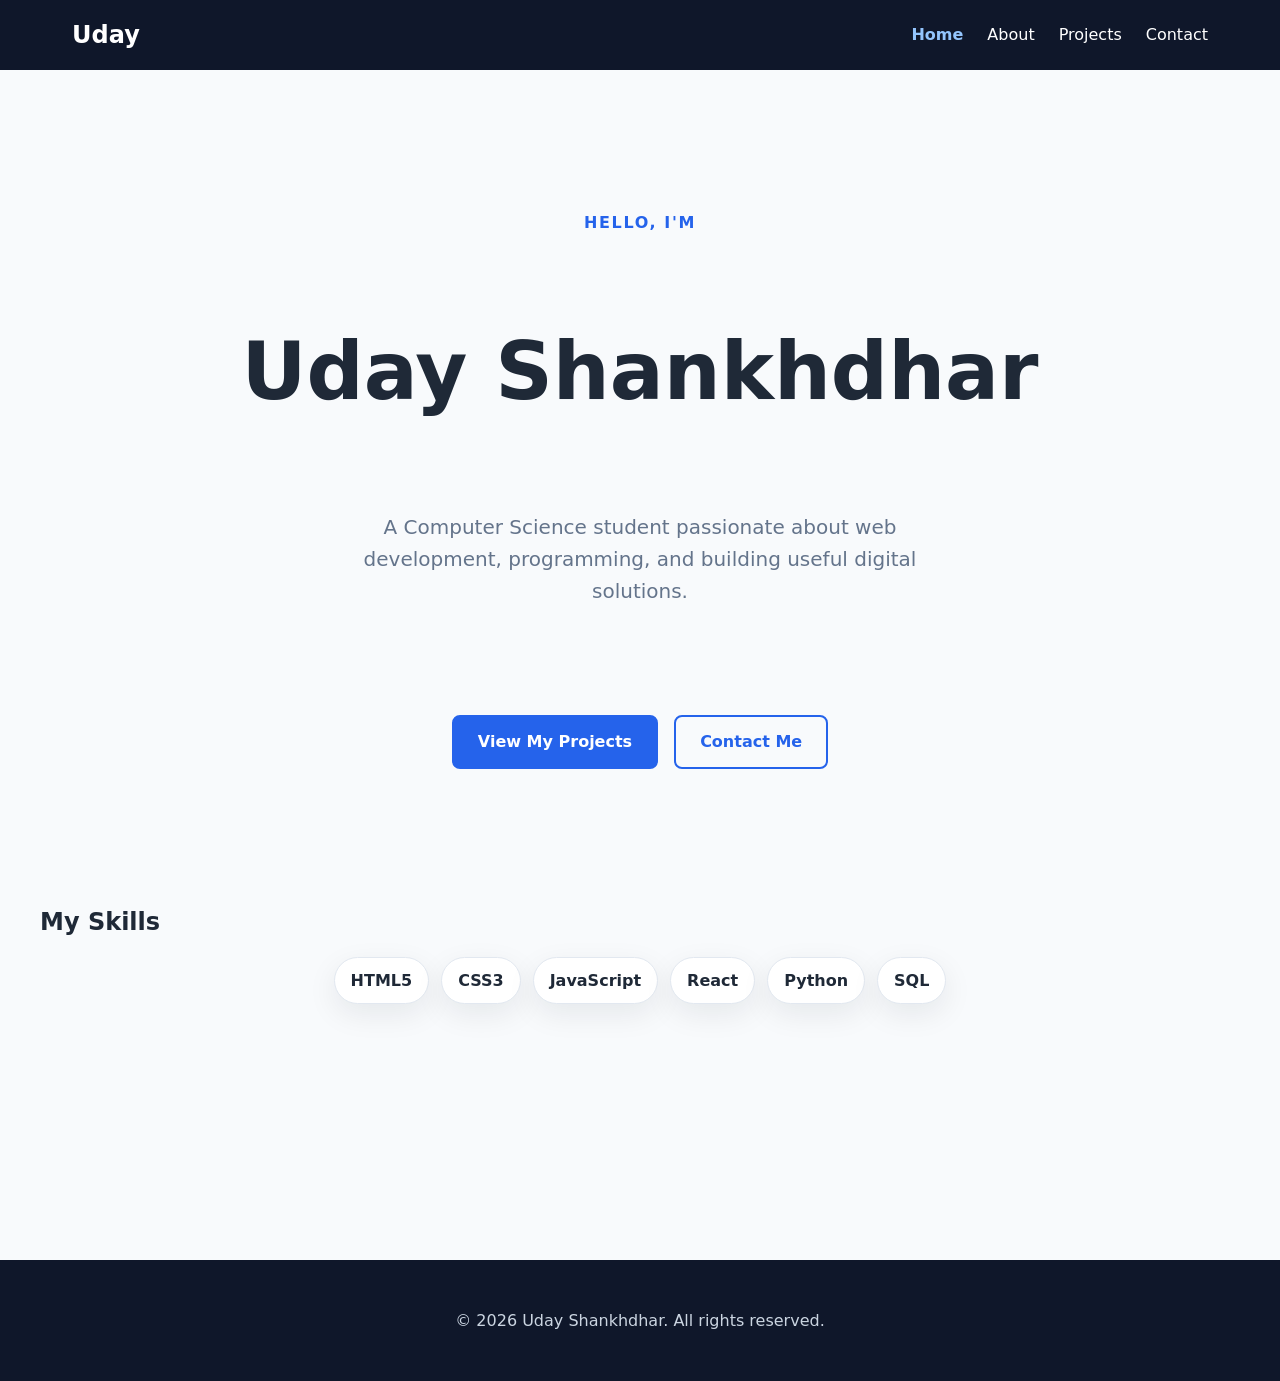
<file: index.html>
<!DOCTYPE html>
<html lang="en">
<head>
    <meta charset="UTF-8">
    <meta name="viewport" content="width=device-width, initial-scale=1.0">

    <title>Uday Shankhdhar | Personal Portfolio</title>

    <meta
        name="description"
        content="Personal portfolio of Uday Shankhdhar, a Computer Science student and developer."
    >

    <meta name="robots" content="index, follow">
    <link rel="canonical" href="https://example.com/">

    <meta property="og:title" content="Uday Shankhdhar | Portfolio">
    <meta
        property="og:description"
        content="Personal portfolio of Uday Shankhdhar."
    >
    <meta property="og:type" content="website">

    <link rel="stylesheet" href="style.css">
</head>

<body>

    <a class="skip-link" href="#main-content">
        Skip to main content
    </a>

    <header>
        <nav aria-label="Main navigation">
            <a class="logo" href="index.html">Uday</a>

            <ul>
                <li>
                    <a href="index.html" aria-current="page">Home</a>
                </li>
                <li>
                    <a href="about.html">About</a>
                </li>
                <li>
                    <a href="projects.html">Projects</a>
                </li>
                <li>
                    <a href="contact.html">Contact</a>
                </li>
            </ul>
        </nav>
    </header>

    <main id="main-content">

        <section class="hero" aria-labelledby="hero-title">
            <p class="eyebrow">Hello, I'm</p>

            <h1 id="hero-title">Uday Shankhdhar</h1>

            <p class="hero-text">
                A Computer Science student passionate about web development,
                programming, and building useful digital solutions.
            </p>

            <div class="buttons">
                <a class="button" href="projects.html">
                    View My Projects
                </a>

                <a class="button secondary" href="contact.html">
                    Contact Me
                </a>
            </div>
        </section>

        <section aria-labelledby="skills-title">
            <h2 id="skills-title">My Skills</h2>

            <ul class="skills">
                <li>HTML5</li>
                <li>CSS3</li>
                <li>JavaScript</li>
                <li>React</li>
                <li>Python</li>
                <li>SQL</li>
            </ul>
        </section>

    </main>

    <footer>
        <p>&copy; 2026 Uday Shankhdhar. All rights reserved.</p>
    </footer>

</body>
</html>
</file>
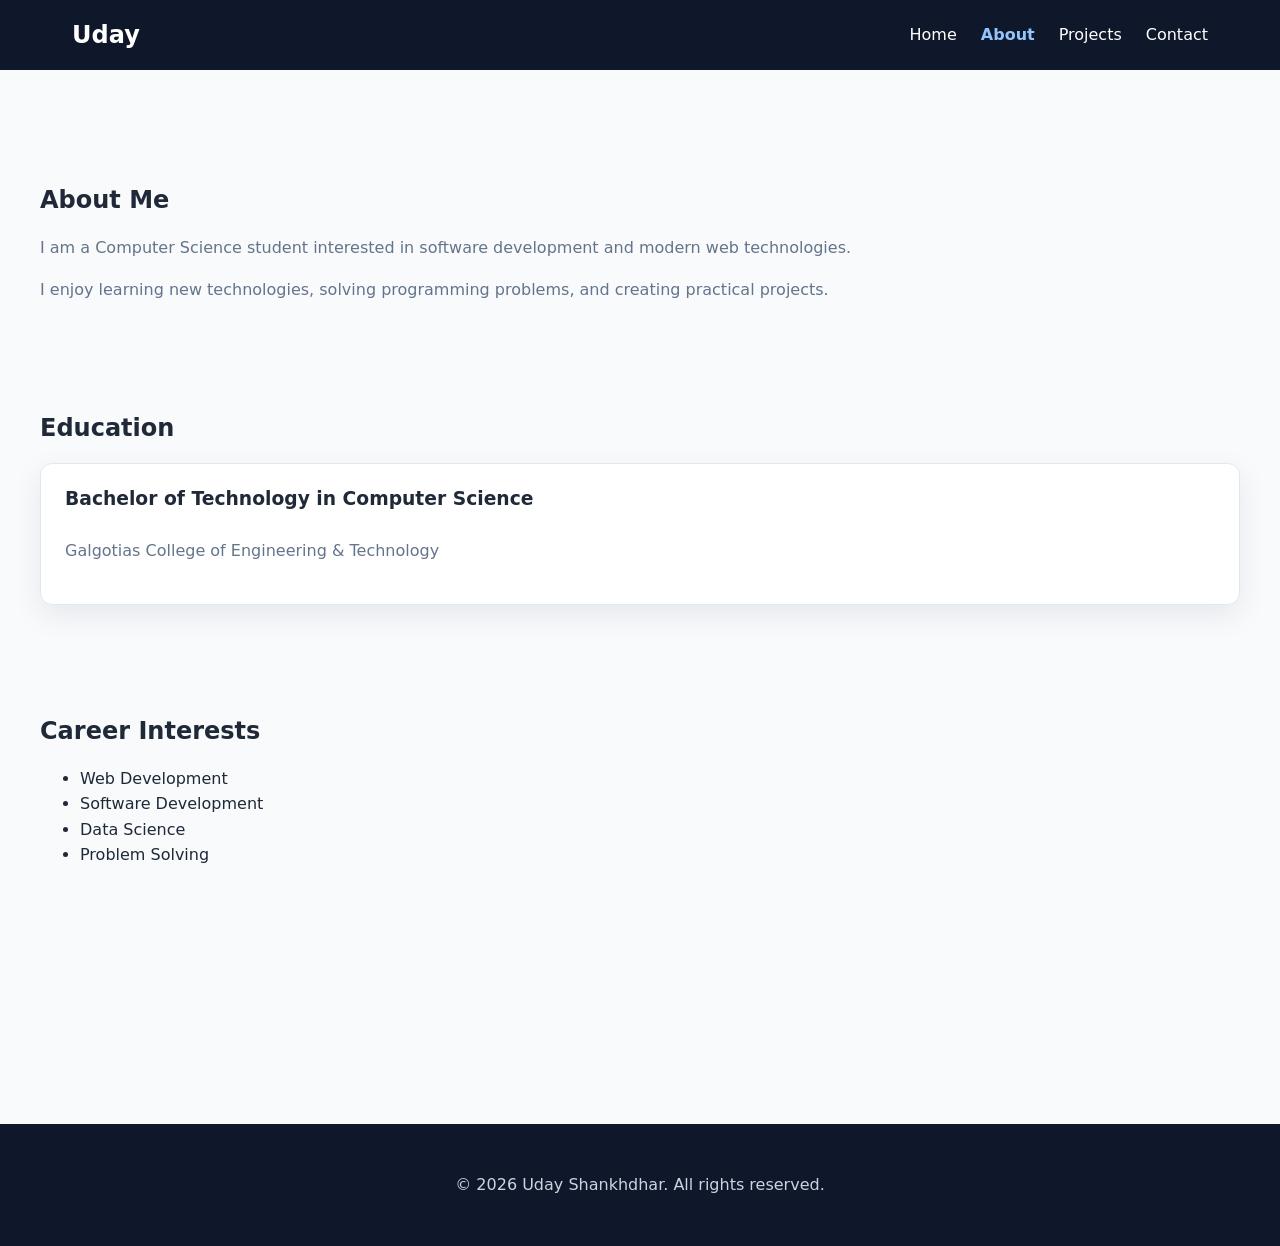
<file: about.html>
<!DOCTYPE html>
<html lang="en">
<head>
    <meta charset="UTF-8">
    <meta name="viewport" content="width=device-width, initial-scale=1.0">

    <title>About | Uday Shankhdhar</title>

    <meta
        name="description"
        content="Learn more about Uday Shankhdhar, his education, skills, and career interests."
    >

    <meta name="robots" content="index, follow">
    <link rel="canonical" href="https://example.com/about.html">

    <link rel="stylesheet" href="style.css">
</head>

<body>

    <a class="skip-link" href="#main-content">
        Skip to main content
    </a>

    <header>
        <nav aria-label="Main navigation">
            <a class="logo" href="index.html">Uday</a>

            <ul>
                <li><a href="index.html">Home</a></li>
                <li>
                    <a href="about.html" aria-current="page">About</a>
                </li>
                <li><a href="projects.html">Projects</a></li>
                <li><a href="contact.html">Contact</a></li>
            </ul>
        </nav>
    </header>

    <main id="main-content">

        <section aria-labelledby="about-title">
            <h1 id="about-title">About Me</h1>

            <p>
                I am a Computer Science student interested in software
                development and modern web technologies.
            </p>

            <p>
                I enjoy learning new technologies, solving programming
                problems, and creating practical projects.
            </p>
        </section>

        <section aria-labelledby="education-title">
            <h2 id="education-title">Education</h2>

            <article class="card">
                <h3>Bachelor of Technology in Computer Science</h3>
                <p>Galgotias College of Engineering & Technology</p>
            </article>
        </section>

        <section aria-labelledby="interests-title">
            <h2 id="interests-title">Career Interests</h2>

            <ul>
                <li>Web Development</li>
                <li>Software Development</li>
                <li>Data Science</li>
                <li>Problem Solving</li>
            </ul>
        </section>

    </main>

    <footer>
        <p>&copy; 2026 Uday Shankhdhar. All rights reserved.</p>
    </footer>

</body>
</html>
</file>
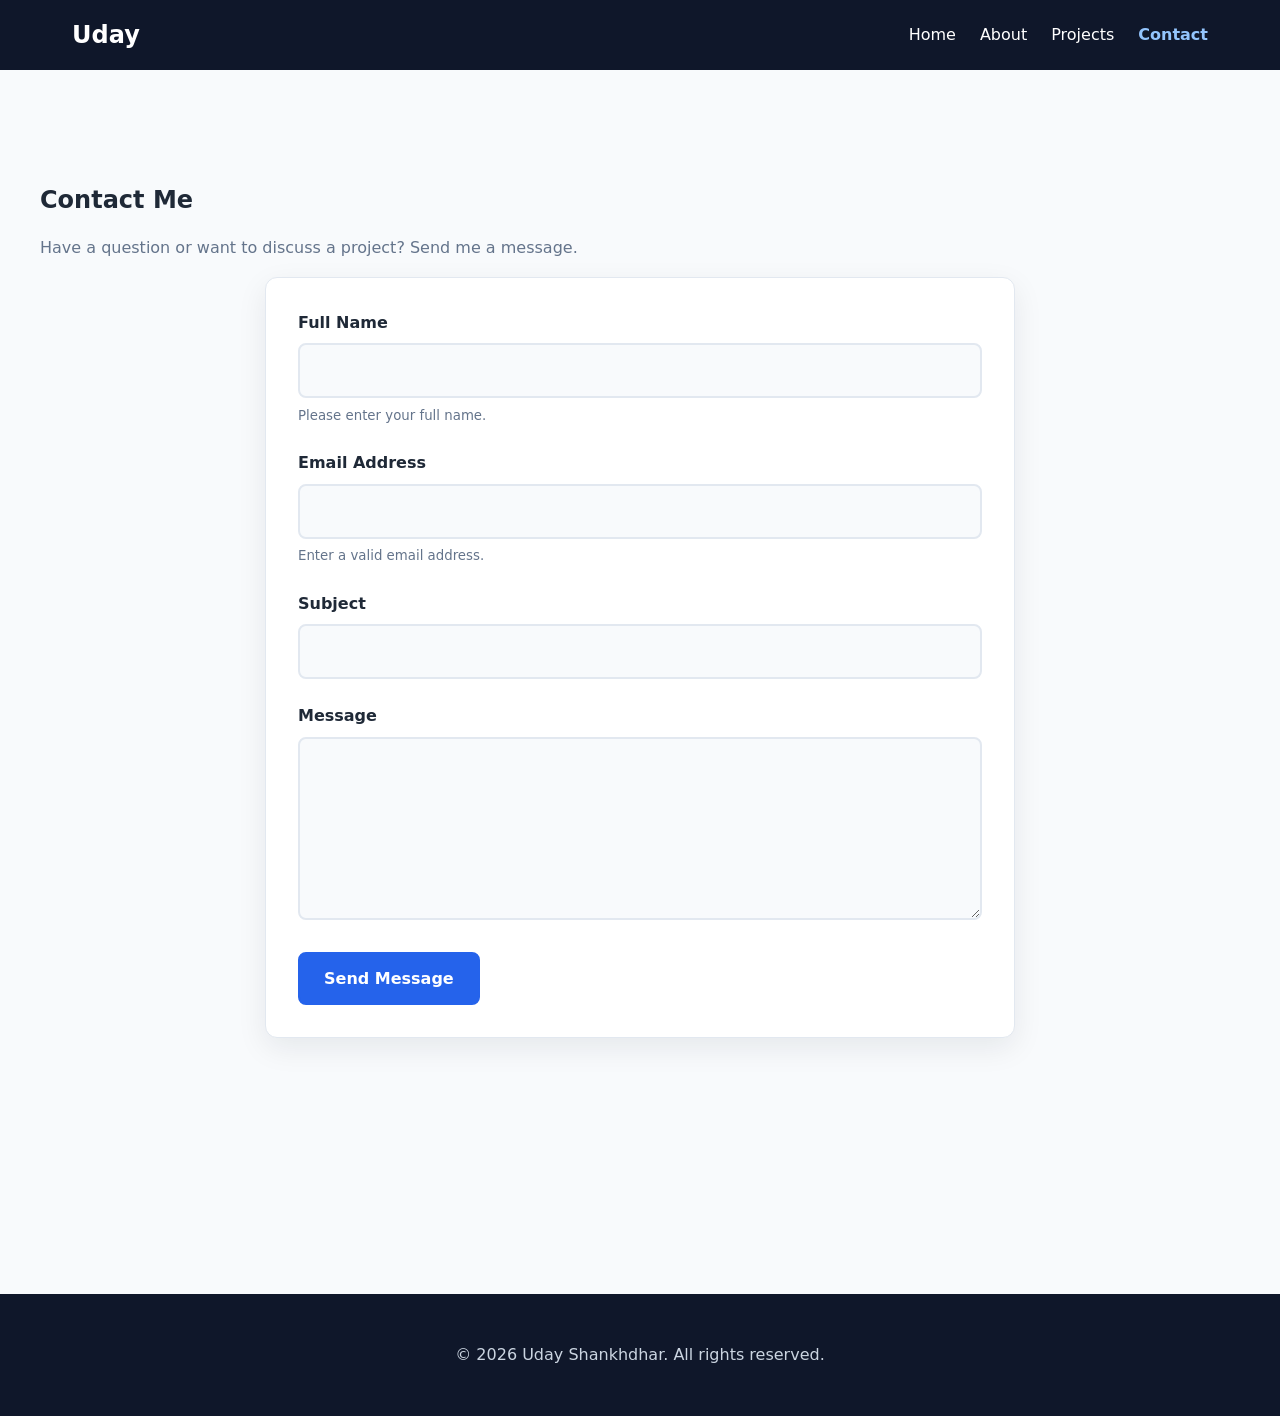
<file: contact.html>
<!DOCTYPE html>
<html lang="en">
<head>
    <meta charset="UTF-8">
    <meta name="viewport" content="width=device-width, initial-scale=1.0">

    <title>Contact | Uday Shankhdhar</title>

    <meta
        name="description"
        content="Contact Uday Shankhdhar for professional and project-related opportunities."
    >

    <meta name="robots" content="index, follow">
    <link rel="canonical" href="https://example.com/contact.html">

    <link rel="stylesheet" href="style.css">
</head>

<body>

    <a class="skip-link" href="#main-content">
        Skip to main content
    </a>

    <header>
        <nav aria-label="Main navigation">
            <a class="logo" href="index.html">Uday</a>

            <ul>
                <li><a href="index.html">Home</a></li>
                <li><a href="about.html">About</a></li>
                <li><a href="projects.html">Projects</a></li>
                <li>
                    <a href="contact.html" aria-current="page">
                        Contact
                    </a>
                </li>
            </ul>
        </nav>
    </header>

    <main id="main-content">

        <section aria-labelledby="contact-title">
            <h1 id="contact-title">Contact Me</h1>

            <p>
                Have a question or want to discuss a project?
                Send me a message.
            </p>

            <form action="#" method="post">

                <div class="form-group">
                    <label for="name">Full Name</label>

                    <input
                        type="text"
                        id="name"
                        name="name"
                        autocomplete="name"
                        required
                        aria-describedby="name-help"
                    >

                    <small id="name-help">
                        Please enter your full name.
                    </small>
                </div>

                <div class="form-group">
                    <label for="email">Email Address</label>

                    <input
                        type="email"
                        id="email"
                        name="email"
                        autocomplete="email"
                        required
                        aria-describedby="email-help"
                    >

                    <small id="email-help">
                        Enter a valid email address.
                    </small>
                </div>

                <div class="form-group">
                    <label for="subject">Subject</label>

                    <input
                        type="text"
                        id="subject"
                        name="subject"
                        required
                    >
                </div>

                <div class="form-group">
                    <label for="message">Message</label>

                    <textarea
                        id="message"
                        name="message"
                        rows="6"
                        required
                    ></textarea>
                </div>

                <button type="submit">
                    Send Message
                </button>

            </form>
        </section>

    </main>

    <footer>
        <p>&copy; 2026 Uday Shankhdhar. All rights reserved.</p>
    </footer>

</body>
</html>
</file>
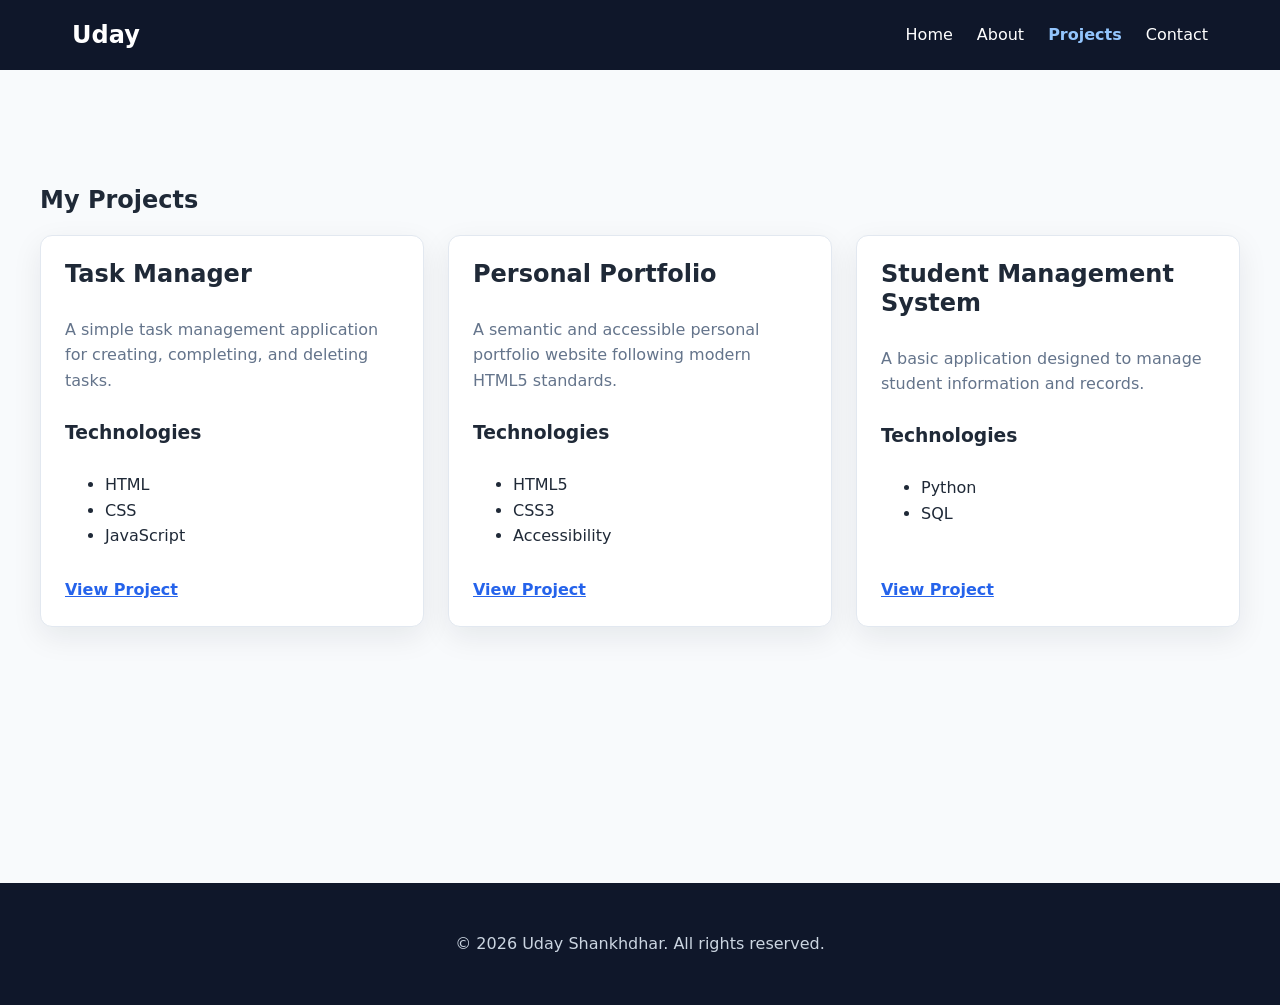
<file: projects.html>
<!DOCTYPE html>
<html lang="en">
<head>
    <meta charset="UTF-8">
    <meta name="viewport" content="width=device-width, initial-scale=1.0">

    <title>Projects | Uday Shankhdhar</title>

    <meta
        name="description"
        content="Explore projects created by Uday Shankhdhar using web development and programming technologies."
    >

    <meta name="robots" content="index, follow">
    <link rel="canonical" href="https://example.com/projects.html">

    <link rel="stylesheet" href="style.css">
</head>

<body>

    <a class="skip-link" href="#main-content">
        Skip to main content
    </a>

    <header>
        <nav aria-label="Main navigation">
            <a class="logo" href="index.html">Uday</a>

            <ul>
                <li><a href="index.html">Home</a></li>
                <li><a href="about.html">About</a></li>
                <li>
                    <a href="projects.html" aria-current="page">
                        Projects
                    </a>
                </li>
                <li><a href="contact.html">Contact</a></li>
            </ul>
        </nav>
    </header>

    <main id="main-content">

        <section aria-labelledby="projects-title">
            <h1 id="projects-title">My Projects</h1>

            <div class="projects">

                <article class="card">
                    <h2>Task Manager</h2>

                    <p>
                        A simple task management application for creating,
                        completing, and deleting tasks.
                    </p>

                    <h3>Technologies</h3>

                    <ul>
                        <li>HTML</li>
                        <li>CSS</li>
                        <li>JavaScript</li>
                    </ul>

                    <a href="#" aria-label="View Task Manager project">
                        View Project
                    </a>
                </article>

                <article class="card">
                    <h2>Personal Portfolio</h2>

                    <p>
                        A semantic and accessible personal portfolio website
                        following modern HTML5 standards.
                    </p>

                    <h3>Technologies</h3>

                    <ul>
                        <li>HTML5</li>
                        <li>CSS3</li>
                        <li>Accessibility</li>
                    </ul>

                    <a href="#" aria-label="View Personal Portfolio project">
                        View Project
                    </a>
                </article>

                <article class="card">
                    <h2>Student Management System</h2>

                    <p>
                        A basic application designed to manage student
                        information and records.
                    </p>

                    <h3>Technologies</h3>

                    <ul>
                        <li>Python</li>
                        <li>SQL</li>
                    </ul>

                    <a
                        href="#"
                        aria-label="View Student Management System project"
                    >
                        View Project
                    </a>
                </article>

            </div>
        </section>

    </main>

    <footer>
        <p>&copy; 2026 Uday Shankhdhar. All rights reserved.</p>
    </footer>

</body>
</html>
</file>
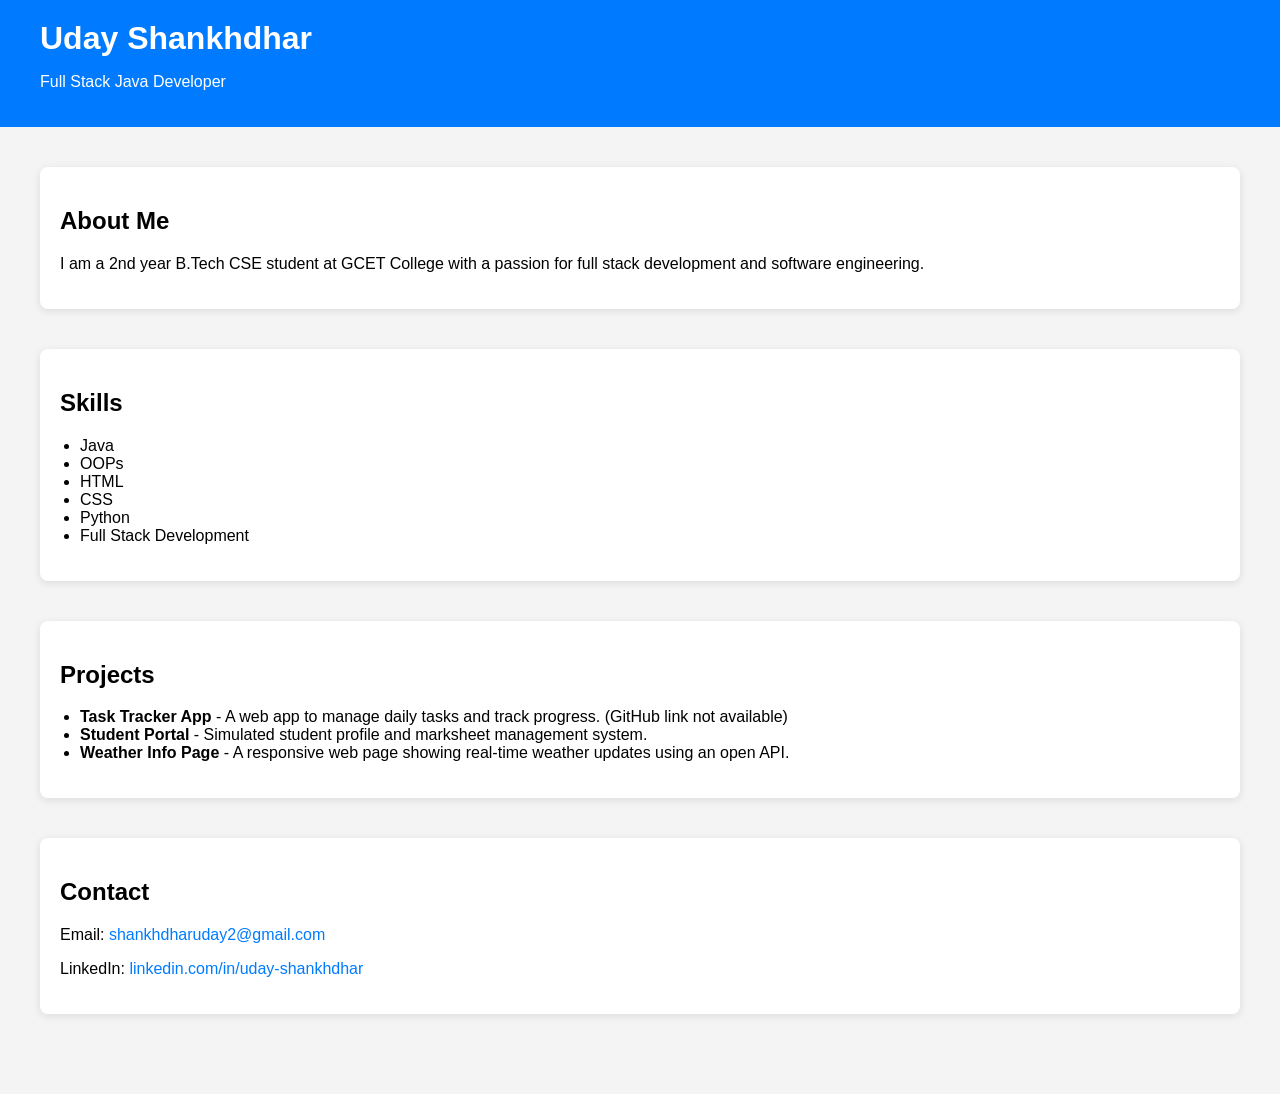
<file: uday_portfolio.html>
<!DOCTYPE html>
<html lang="en">
<head>
    <meta charset="UTF-8">
    <meta name="viewport" content="width=device-width, initial-scale=1.0">
    <title>Uday Shankhdhar Portfolio</title>
    <style>
        body { font-family: Arial, sans-serif; margin: 0; padding: 0; background: #f4f4f4; }
        header { background: #007bff; color: white; padding: 20px 40px; }
        h1 { margin: 0; }
        main { padding: 40px; }
        section { margin-bottom: 40px; }
        .card { background: white; padding: 20px; border-radius: 8px; box-shadow: 0 2px 8px rgba(0,0,0,0.1); }
        ul { padding-left: 20px; }
        a { color: #007bff; text-decoration: none; }
        a:hover { text-decoration: underline; }
    </style>
</head>
<body>
    <header>
        <h1>Uday Shankhdhar</h1>
        <p>Full Stack Java Developer</p>
    </header>
    <main>
        <section class="card">
            <h2>About Me</h2>
            <p>I am a 2nd year B.Tech CSE student at GCET College with a passion for full stack development and software engineering.</p>
        </section>
        <section class="card">
            <h2>Skills</h2>
            <ul>
                <li>Java</li>
                <li>OOPs</li>
                <li>HTML</li>
                <li>CSS</li>
                <li>Python</li>
                <li>Full Stack Development</li>
            </ul>
        </section>
        <section class="card">
            <h2>Projects</h2>
            <ul>
                <li><strong>Task Tracker App</strong> - A web app to manage daily tasks and track progress. (GitHub link not available)</li>
                <li><strong>Student Portal</strong> - Simulated student profile and marksheet management system.</li>
                <li><strong>Weather Info Page</strong> - A responsive web page showing real-time weather updates using an open API.</li>
            </ul>
        </section>
        <section class="card">
            <h2>Contact</h2>
            <p>Email: <a href="mailto:shankhdharuday2@gmail.com">shankhdharuday2@gmail.com</a></p>
            <p>LinkedIn: <a href="https://www.linkedin.com/in/uday-shankhdhar-b885bb295">linkedin.com/in/uday-shankhdhar</a></p>
        </section>
    </main>
</body>
</html>
</file>
<file: style.css>
/* =========================================
   CSS VARIABLES / THEME
========================================= */

:root {
    --bg-color: #f8fafc;
    --surface-color: #ffffff;
    --text-color: #1f2937;
    --muted-text: #64748b;

    --primary-color: #2563eb;
    --primary-hover: #1d4ed8;

    --border-color: #e2e8f0;
    --header-bg: #0f172a;

    --shadow: 0 10px 30px rgba(15, 23, 42, 0.08);

    --radius: 12px;

    --max-width: 1200px;
}


/* Dark Theme */

@media (prefers-color-scheme: dark) {

    :root {
        --bg-color: #0f172a;
        --surface-color: #1e293b;
        --text-color: #f8fafc;
        --muted-text: #cbd5e1;

        --primary-color: #60a5fa;
        --primary-hover: #93c5fd;

        --border-color: #334155;
        --header-bg: #020617;

        --shadow: 0 10px 30px rgba(0, 0, 0, 0.3);
    }
}


/* =========================================
   RESET
========================================= */

* {
    box-sizing: border-box;
}

html {
    scroll-behavior: smooth;
}

body {
    margin: 0;

    font-family:
        Inter,
        system-ui,
        -apple-system,
        BlinkMacSystemFont,
        "Segoe UI",
        sans-serif;

    line-height: 1.6;

    color: var(--text-color);
    background-color: var(--bg-color);

    transition:
        background-color 0.3s ease,
        color 0.3s ease;
}


/* =========================================
   GLOBAL ELEMENTS
========================================= */

img {
    max-width: 100%;
    height: auto;
    display: block;
}

a {
    color: var(--primary-color);
}

a:hover {
    color: var(--primary-hover);
}

h1,
h2,
h3 {
    line-height: 1.2;
}

p {
    color: var(--muted-text);
}


/* =========================================
   ACCESSIBILITY
========================================= */

.skip-link {
    position: absolute;

    top: -100px;
    left: 1rem;

    padding: 0.75rem 1rem;

    background: var(--header-bg);
    color: white;

    text-decoration: none;

    z-index: 999;
}

.skip-link:focus {
    top: 1rem;
}

:focus-visible {
    outline: 3px solid #f59e0b;
    outline-offset: 4px;
}


/* =========================================
   HEADER
========================================= */

header {
    background: var(--header-bg);

    position: sticky;
    top: 0;

    z-index: 100;
}

nav {
    max-width: var(--max-width);

    margin: auto;

    padding: 1rem 1.5rem;

    display: flex;

    justify-content: space-between;
    align-items: center;

    gap: 2rem;
}

.logo {
    color: white;

    font-size: 1.5rem;
    font-weight: 800;

    text-decoration: none;
}

nav ul {
    display: flex;

    align-items: center;

    gap: 1.5rem;

    list-style: none;

    margin: 0;
    padding: 0;
}

nav a {
    color: white;

    text-decoration: none;

    font-weight: 500;
}

nav a:hover {
    color: #93c5fd;
}

nav a[aria-current="page"] {
    color: #93c5fd;

    font-weight: 700;
}


/* =========================================
   MAIN LAYOUT
========================================= */

main {
    width: min(
        100% - 2rem,
        var(--max-width)
    );

    margin-inline: auto;

    padding-block: 4rem;
}

section {
    margin-bottom: 5rem;
}


/* =========================================
   HERO
========================================= */

.hero {
    min-height: 70vh;

    display: grid;

    place-items: center;

    text-align: center;
}

.hero > * {
    max-width: 800px;
}

.eyebrow {
    color: var(--primary-color);

    font-weight: 700;

    text-transform: uppercase;

    letter-spacing: 0.1em;
}

.hero h1 {
    font-size: clamp(
        2.5rem,
        8vw,
        5rem
    );

    margin-block: 1rem;
}

.hero-text {
    max-width: 650px;

    margin-inline: auto;

    font-size: clamp(
        1rem,
        2vw,
        1.25rem
    );
}


/* =========================================
   BUTTONS
========================================= */

.buttons {
    display: flex;

    justify-content: center;

    align-items: center;

    flex-wrap: wrap;

    gap: 1rem;

    margin-top: 2rem;
}

.button,
button {
    display: inline-flex;

    justify-content: center;
    align-items: center;

    min-height: 48px;

    padding: 0.75rem 1.5rem;

    border: 2px solid var(--primary-color);

    border-radius: 8px;

    background: var(--primary-color);

    color: white;

    font: inherit;

    font-weight: 700;

    text-decoration: none;

    cursor: pointer;

    transition:
        transform 0.2s ease,
        background-color 0.2s ease;
}

.button:hover,
button:hover {
    background: var(--primary-hover);

    transform: translateY(-2px);

    color: white;
}

.button.secondary {
    background: transparent;

    color: var(--primary-color);
}


/* =========================================
   SKILLS
========================================= */

.skills {
    display: flex;

    flex-wrap: wrap;

    justify-content: center;

    gap: 0.75rem;

    padding: 0;

    list-style: none;
}

.skills li {
    padding: 0.6rem 1rem;

    border: 1px solid var(--border-color);

    border-radius: 999px;

    background: var(--surface-color);

    box-shadow: var(--shadow);

    font-weight: 600;
}


/* =========================================
   PROJECT GRID
========================================= */

.projects {

    display: grid;

    grid-template-columns:
        repeat(
            1,
            minmax(0, 1fr)
        );

    gap: 1.5rem;
}


/* =========================================
   CARDS
========================================= */

.card {
    background: var(--surface-color);

    border: 1px solid var(--border-color);

    border-radius: var(--radius);

    padding: 1.5rem;

    box-shadow: var(--shadow);

    display: flex;

    flex-direction: column;

    gap: 0.75rem;

    transition:
        transform 0.2s ease,
        box-shadow 0.2s ease;
}

.card:hover {
    transform: translateY(-5px);

    box-shadow:
        0 20px 40px
        rgba(15, 23, 42, 0.12);
}

.card h2,
.card h3 {
    margin: 0;
}

.card a {
    margin-top: auto;

    font-weight: 700;
}


/* =========================================
   CONTACT FORM
========================================= */

form {
    width: 100%;

    max-width: 750px;

    margin-inline: auto;

    padding: 2rem;

    background: var(--surface-color);

    border: 1px solid var(--border-color);

    border-radius: var(--radius);

    box-shadow: var(--shadow);
}

.form-group {
    margin-bottom: 1.5rem;
}

label {
    display: block;

    margin-bottom: 0.5rem;

    font-weight: 700;
}

input,
textarea {
    width: 100%;

    padding: 0.8rem 1rem;

    border: 2px solid var(--border-color);

    border-radius: 8px;

    background: var(--bg-color);

    color: var(--text-color);

    font: inherit;
}

textarea {
    resize: vertical;
}

input:focus,
textarea:focus {
    border-color: var(--primary-color);

    outline: none;
}

small {
    display: block;

    margin-top: 0.4rem;

    color: var(--muted-text);
}


/* =========================================
   FOOTER
========================================= */

footer {
    margin-top: 3rem;

    padding: 2rem 1rem;

    text-align: center;

    background: var(--header-bg);

    color: white;
}

footer p {
    color: #cbd5e1;
}


/* =========================================
   TABLET
========================================= */

@media (min-width: 600px) {

    main {
        width: min(
            100% - 3rem,
            var(--max-width)
        );
    }

    .projects {
        grid-template-columns:
            repeat(
                2,
                minmax(0, 1fr)
            );
    }

}


/* =========================================
   DESKTOP
========================================= */

@media (min-width: 900px) {

    nav {
        padding-inline: 2rem;
    }

    main {
        width: min(
            100% - 4rem,
            var(--max-width)
        );

        padding-block: 5rem;
    }

    .projects {
        grid-template-columns:
            repeat(
                3,
                minmax(0, 1fr)
            );
    }

}


/* =========================================
   LARGE DESKTOP
========================================= */

@media (min-width: 1200px) {

    main {
        padding-block: 6rem;
    }

    section {
        margin-bottom: 7rem;
    }

}


/* =========================================
   REDUCED MOTION
========================================= */

@media (prefers-reduced-motion: reduce) {

    html {
        scroll-behavior: auto;
    }

    *,
    *::before,
    *::after {
        animation-duration: 0.01ms !important;
        animation-iteration-count: 1 !important;
        transition-duration: 0.01ms !important;
    }
}
</file>
